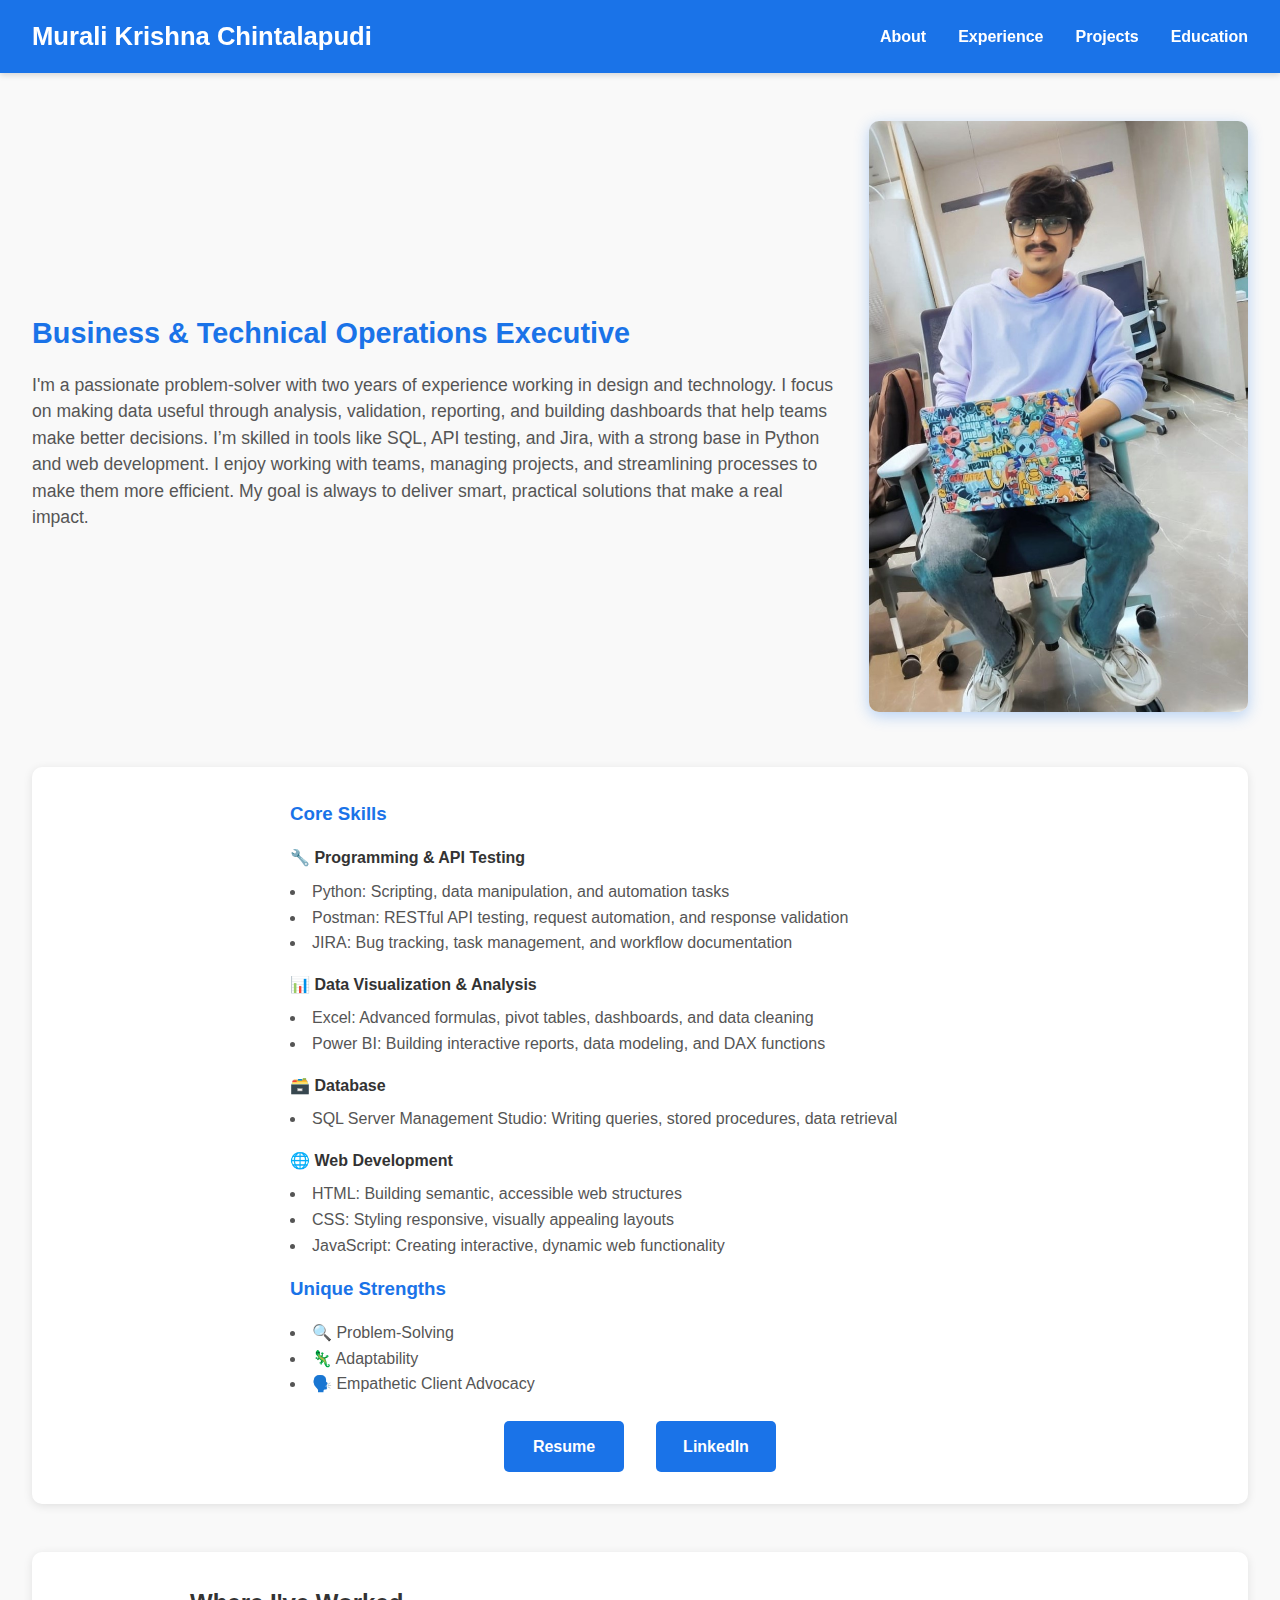
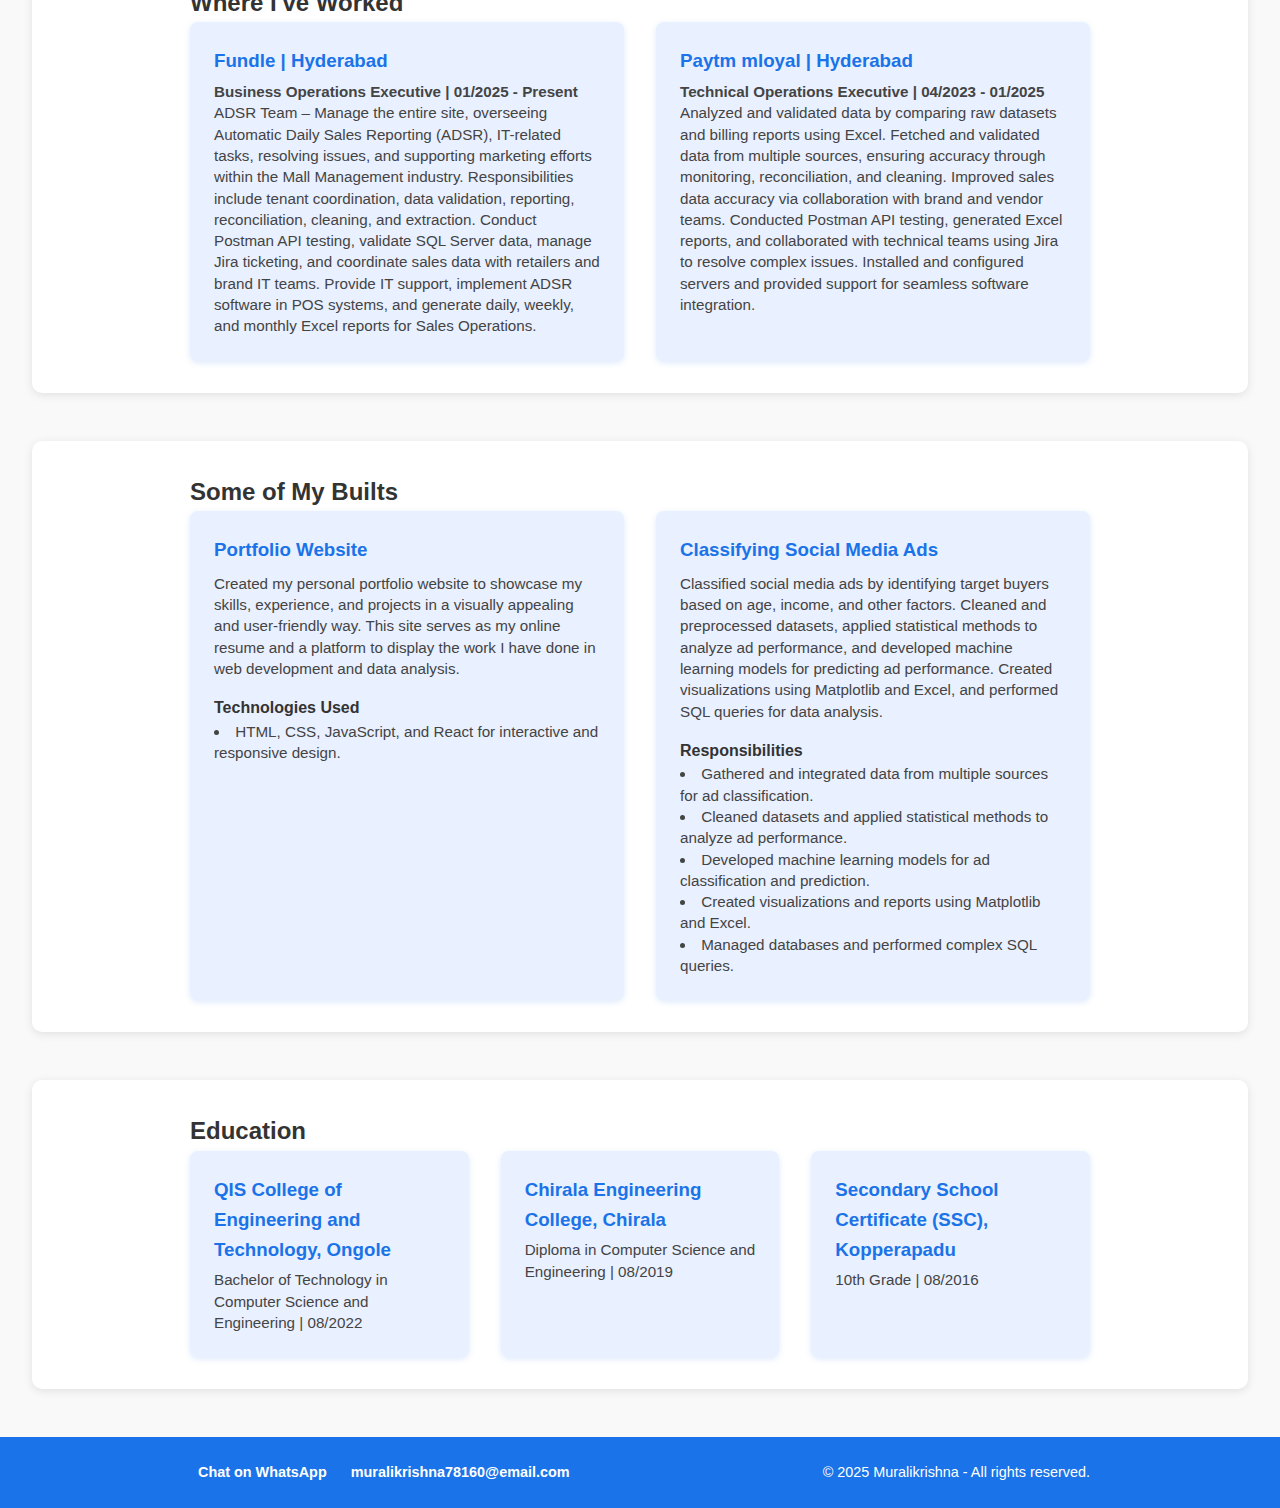
<file: index.html>
<!DOCTYPE html>
<html lang="en">
<head>
    <meta charset="UTF-8">
    <meta name="viewport" content="width=device-width, initial-scale=1.0">
    <title>Murali Krishna's Portfolio</title>
    <link rel="stylesheet" href="styling.css">
</head>
<body>
    <header>
        <div class="logo">Murali Krishna Chintalapudi</div>
        <nav>
            <ul>
                <li><a href="#about">About</a></li>
                <li><a href="#experience">Experience</a></li>
                <li><a href="#projects">Projects</a></li>
                <li><a href="#education">Education</a></li>
            </ul>
        </nav>
    </header>

    <main>
        <section class="hero">
            <div class="hero-content">
                <h3>Business & Technical Operations Executive</h3>
                <p class="tagline">I'm a passionate problem-solver with two years of experience working in design and technology. I focus on making data useful through analysis, validation, reporting, and building dashboards that help teams make better decisions. I’m skilled in tools like SQL, API testing, and Jira, with a strong base in Python and web development. I enjoy working with teams, managing projects, and streamlining processes to make them more efficient. My goal is always to deliver smart, practical solutions that make a real impact.</p>
            </div>
            <div class="hero-image">
                <img src="ab1.jpeg" alt="Murali Krishna's Portfolio">
            </div>
        </section>

        <section id="about" class="hero-info">
            <article class="abilities">
                <h3>Core Skills</h3>
                <div class="skill-group">
                    <h4>🔧 Programming & API Testing</h4>
                    <ul>
                        <li>Python: Scripting, data manipulation, and automation tasks</li>
                        <li>Postman: RESTful API testing, request automation, and response validation</li>
                        <li>JIRA: Bug tracking, task management, and workflow documentation</li>
                    </ul>

                    <h4>📊 Data Visualization & Analysis</h4>
                    <ul>
                        <li>Excel: Advanced formulas, pivot tables, dashboards, and data cleaning</li>
                        <li>Power BI: Building interactive reports, data modeling, and DAX functions</li>
                    </ul>

                    <h4>🗃️ Database</h4>
                    <ul>
                        <li>SQL Server Management Studio: Writing queries, stored procedures, data retrieval</li>
                    </ul>

                    <h4>🌐 Web Development</h4>
                    <ul>
                        <li>HTML: Building semantic, accessible web structures</li>
                        <li>CSS: Styling responsive, visually appealing layouts</li>
                        <li>JavaScript: Creating interactive, dynamic web functionality</li>
                    </ul>
                </div>

                <h3>Unique Strengths</h3>
                <ul>
                    <li>🔍 Problem-Solving</li>
                    <li>🦎 Adaptability</li>
                    <li>🗣️ Empathetic Client Advocacy</li>
                </ul>
           <div class="links">
      <a href="Muralikrishna Resume 1.pdf" class="resume" target="_blank">Resume</a>
      <a href="https://www.linkedin.com/in/muralikrishna-chintalapudi-95b5931b3/" class="linkedin" target="_blank">LinkedIn</a>
    </div>
  </article>
</section>

        <section id="experience" class="experience">
            <div class="container">
                <h2>Where I've Worked</h2>
                <div class="experience-grid">
                    <div class="experience-card">
                        <h3>Fundle | Hyderabad</h3>
                        <p><strong>Business Operations Executive | 01/2025 - Present</strong></p>
                        <p>ADSR Team – Manage the entire site, overseeing Automatic Daily Sales Reporting (ADSR), IT-related tasks, resolving issues, and supporting marketing efforts within the Mall Management industry. Responsibilities include tenant coordination, data validation, reporting, reconciliation, cleaning, and extraction. Conduct Postman API testing, validate SQL Server data, manage Jira ticketing, and coordinate sales data with retailers and brand IT teams. Provide IT support, implement ADSR software in POS systems, and generate daily, weekly, and monthly Excel reports for Sales Operations.</p>
                    </div>

                    <div class="experience-card">
                        <h3>Paytm mloyal | Hyderabad</h3>
                        <p><strong>Technical Operations Executive | 04/2023 - 01/2025</strong></p>
                        <p>Analyzed and validated data by comparing raw datasets and billing reports using Excel. Fetched and validated data from multiple sources, ensuring accuracy through monitoring, reconciliation, and cleaning. Improved sales data accuracy via collaboration with brand and vendor teams. Conducted Postman API testing, generated Excel reports, and collaborated with technical teams using Jira to resolve complex issues. Installed and configured servers and provided support for seamless software integration.</p>
                    </div>
                </div>
            </div>
        </section>

        <section id="projects" class="projects">
            <div class="container">
                <h2>Some of My Builts</h2>
                <div class="project-grid">
                    <div class="project-card">
                        <h3>Portfolio Website</h3>
                        <p>Created my personal portfolio website to showcase my skills, experience, and projects in a visually appealing and user-friendly way. This site serves as my online resume and a platform to display the work I have done in web development and data analysis.</p>
                        <h4>Technologies Used</h4>
                        <ul>
                            <li>HTML, CSS, JavaScript, and React for interactive and responsive design.</li>
                        </ul>
                    </div>

                    <div class="project-card">
                        <h3>Classifying Social Media Ads</h3>
                        <p>Classified social media ads by identifying target buyers based on age, income, and other factors. Cleaned and preprocessed datasets, applied statistical methods to analyze ad performance, and developed machine learning models for predicting ad performance. Created visualizations using Matplotlib and Excel, and performed SQL queries for data analysis.</p>
                        <h4>Responsibilities</h4>
                        <ul>
                            <li>Gathered and integrated data from multiple sources for ad classification.</li>
                            <li>Cleaned datasets and applied statistical methods to analyze ad performance.</li>
                            <li>Developed machine learning models for ad classification and prediction.</li>
                            <li>Created visualizations and reports using Matplotlib and Excel.</li>
                            <li>Managed databases and performed complex SQL queries.</li>
                        </ul>
                    </div>
                </div>
            </div>
        </section>

        <section id="education" class="education">
            <div class="container">
                <h2>Education</h2>
                <div class="education-grid">
                    <div class="education-card">
                        <h3>QIS College of Engineering and Technology, Ongole</h3>
                        <p>Bachelor of Technology in Computer Science and Engineering | 08/2022</p>
                    </div>
                    <div class="education-card">
                        <h3>Chirala Engineering College, Chirala</h3>
                        <p>Diploma in Computer Science and Engineering | 08/2019</p>
                    </div>
                    <div class="education-card">
                        <h3>Secondary School Certificate (SSC), Kopperapadu</h3>
                        <p>10th Grade | 08/2016</p>
                    </div>
                </div>
            </div>
        </section>
    </main>

<footer class="footer">
  <div class="footer-container">
    <div class="footer-left">
      <a class="footer-link" href="https://wa.me/7816056747?text=Hi%20MuraliKrishna%20Thank%20you%20for%20sharing%20your%20profile.%20We%27re%20interested%20and%20would%20like%20to%20discuss%20this%20opportunity%20further.%20When%20would%20be%20a%20good%20time%20for%20a%20quick%20call%3F" target="_blank" rel="noopener">
        <i class="fab fa-whatsapp"></i> Chat on WhatsApp
      </a>
      <a class="footer-link" href="mailto:muralikrishna78160@email.com">
        <i class="fas fa-envelope"></i> muralikrishna78160@email.com
      </a>
    </div>
    <div class="footer-right">
      <p> &copy; 2025 Muralikrishna - All rights reserved. </p>
    </div>
  </div>
</footer>

</body>

</html>
</file>
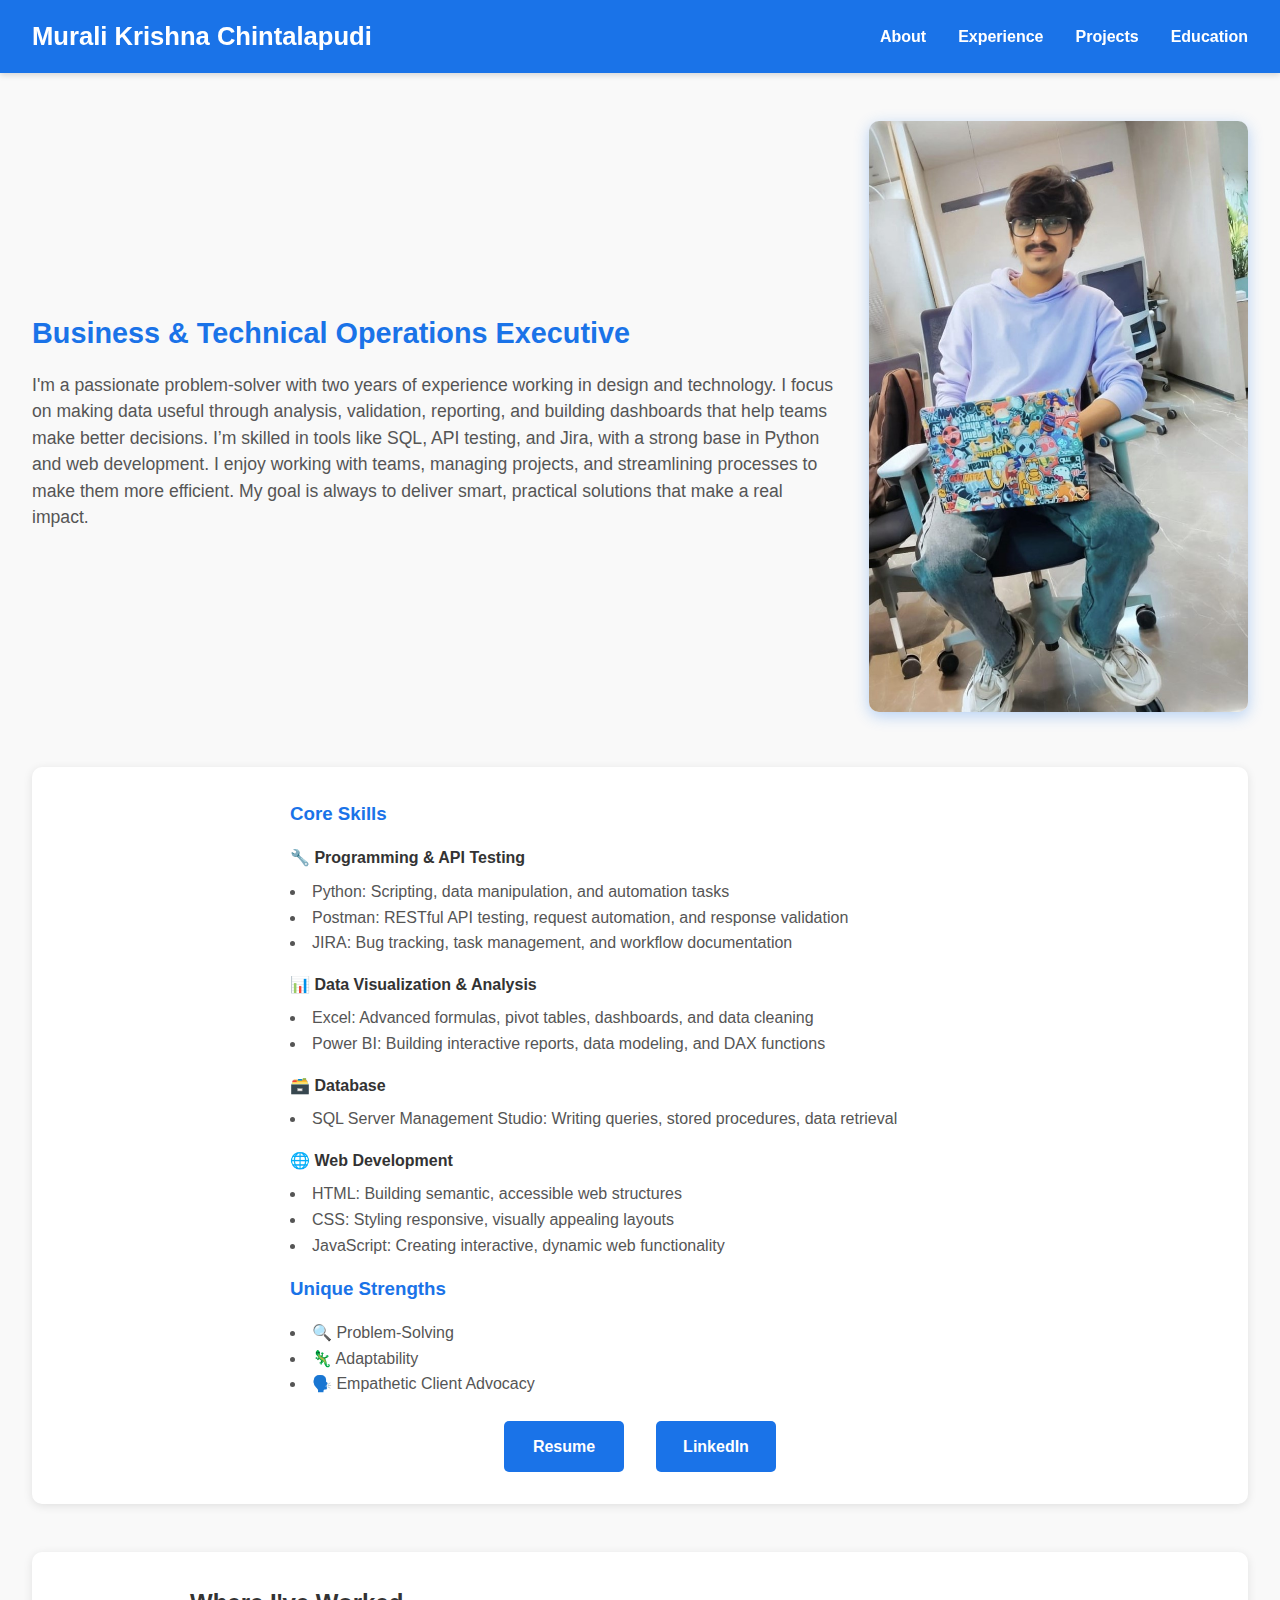
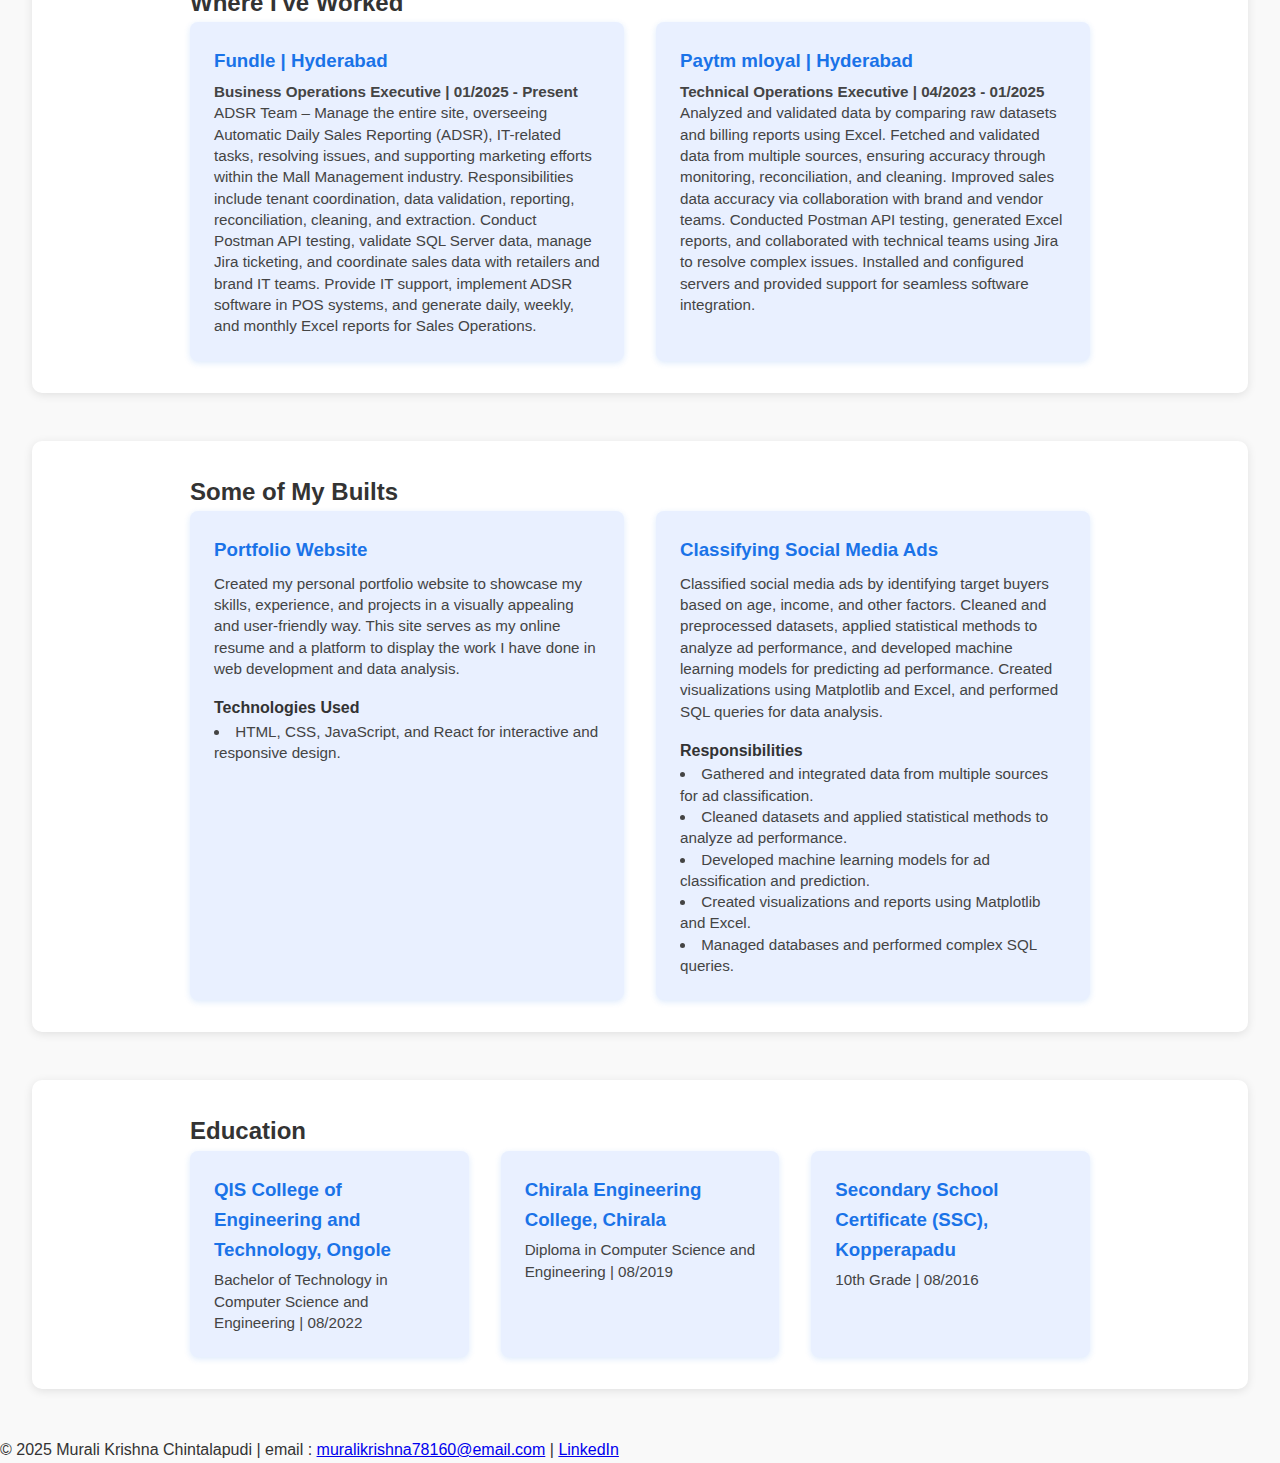
<file: Portfolio web.html>
<!DOCTYPE html>
<html lang="en">
<head>
    <meta charset="UTF-8">
    <meta name="viewport" content="width=device-width, initial-scale=1.0">
    <title>Murali Krishna's Portfolio</title>
    <link rel="stylesheet" href="styling.css">
</head>
<body>
    <header>
        <div class="logo">Murali Krishna Chintalapudi</div>
        <nav>
            <ul>
                <li><a href="#about">About</a></li>
                <li><a href="#experience">Experience</a></li>
                <li><a href="#projects">Projects</a></li>
                <li><a href="#education">Education</a></li>
            </ul>
        </nav>
    </header>

    <main>
        <section class="hero">
            <div class="hero-content">
                <h3>Business & Technical Operations Executive</h3>
                <p class="tagline">I'm a passionate problem-solver with two years of experience working in design and technology. I focus on making data useful through analysis, validation, reporting, and building dashboards that help teams make better decisions. I’m skilled in tools like SQL, API testing, and Jira, with a strong base in Python and web development. I enjoy working with teams, managing projects, and streamlining processes to make them more efficient. My goal is always to deliver smart, practical solutions that make a real impact.</p>
            </div>
            <div class="hero-image">
                <img src="ab1.jpeg" alt="Murali Krishna's Portfolio">
            </div>
        </section>

        <section id="about" class="hero-info">
            <article class="abilities">
                <h3>Core Skills</h3>
                <div class="skill-group">
                    <h4>🔧 Programming & API Testing</h4>
                    <ul>
                        <li>Python: Scripting, data manipulation, and automation tasks</li>
                        <li>Postman: RESTful API testing, request automation, and response validation</li>
                        <li>JIRA: Bug tracking, task management, and workflow documentation</li>
                    </ul>

                    <h4>📊 Data Visualization & Analysis</h4>
                    <ul>
                        <li>Excel: Advanced formulas, pivot tables, dashboards, and data cleaning</li>
                        <li>Power BI: Building interactive reports, data modeling, and DAX functions</li>
                    </ul>

                    <h4>🗃️ Database</h4>
                    <ul>
                        <li>SQL Server Management Studio: Writing queries, stored procedures, data retrieval</li>
                    </ul>

                    <h4>🌐 Web Development</h4>
                    <ul>
                        <li>HTML: Building semantic, accessible web structures</li>
                        <li>CSS: Styling responsive, visually appealing layouts</li>
                        <li>JavaScript: Creating interactive, dynamic web functionality</li>
                    </ul>
                </div>

                <h3>Unique Strengths</h3>
                <ul>
                    <li>🔍 Problem-Solving</li>
                    <li>🦎 Adaptability</li>
                    <li>🗣️ Empathetic Client Advocacy</li>
                </ul>
            </article>

            <div class="links">
                <a href="Muralikrishna Resume 1.pdf" class="resume" target="_blank">Resume</a>
                <a href="https://www.linkedin.com/in/muralikrishna-chintalapudi-95b5931b3/" class="linkedin" target="_blank">LinkedIn</a>
            </div>
        </section>

        <section id="experience" class="experience">
            <div class="container">
                <h2>Where I've Worked</h2>
                <div class="experience-grid">
                    <div class="experience-card">
                        <h3>Fundle | Hyderabad</h3>
                        <p><strong>Business Operations Executive | 01/2025 - Present</strong></p>
                        <p>ADSR Team – Manage the entire site, overseeing Automatic Daily Sales Reporting (ADSR), IT-related tasks, resolving issues, and supporting marketing efforts within the Mall Management industry. Responsibilities include tenant coordination, data validation, reporting, reconciliation, cleaning, and extraction. Conduct Postman API testing, validate SQL Server data, manage Jira ticketing, and coordinate sales data with retailers and brand IT teams. Provide IT support, implement ADSR software in POS systems, and generate daily, weekly, and monthly Excel reports for Sales Operations.</p>
                    </div>

                    <div class="experience-card">
                        <h3>Paytm mloyal | Hyderabad</h3>
                        <p><strong>Technical Operations Executive | 04/2023 - 01/2025</strong></p>
                        <p>Analyzed and validated data by comparing raw datasets and billing reports using Excel. Fetched and validated data from multiple sources, ensuring accuracy through monitoring, reconciliation, and cleaning. Improved sales data accuracy via collaboration with brand and vendor teams. Conducted Postman API testing, generated Excel reports, and collaborated with technical teams using Jira to resolve complex issues. Installed and configured servers and provided support for seamless software integration.</p>
                    </div>
                </div>
            </div>
        </section>

        <section id="projects" class="projects">
            <div class="container">
                <h2>Some of My Builts</h2>
                <div class="project-grid">
                    <div class="project-card">
                        <h3>Portfolio Website</h3>
                        <p>Created my personal portfolio website to showcase my skills, experience, and projects in a visually appealing and user-friendly way. This site serves as my online resume and a platform to display the work I have done in web development and data analysis.</p>
                        <h4>Technologies Used</h4>
                        <ul>
                            <li>HTML, CSS, JavaScript, and React for interactive and responsive design.</li>
                        </ul>
                    </div>

                    <div class="project-card">
                        <h3>Classifying Social Media Ads</h3>
                        <p>Classified social media ads by identifying target buyers based on age, income, and other factors. Cleaned and preprocessed datasets, applied statistical methods to analyze ad performance, and developed machine learning models for predicting ad performance. Created visualizations using Matplotlib and Excel, and performed SQL queries for data analysis.</p>
                        <h4>Responsibilities</h4>
                        <ul>
                            <li>Gathered and integrated data from multiple sources for ad classification.</li>
                            <li>Cleaned datasets and applied statistical methods to analyze ad performance.</li>
                            <li>Developed machine learning models for ad classification and prediction.</li>
                            <li>Created visualizations and reports using Matplotlib and Excel.</li>
                            <li>Managed databases and performed complex SQL queries.</li>
                        </ul>
                    </div>
                </div>
            </div>
        </section>

        <section id="education" class="education">
            <div class="container">
                <h2>Education</h2>
                <div class="education-grid">
                    <div class="education-card">
                        <h3>QIS College of Engineering and Technology, Ongole</h3>
                        <p>Bachelor of Technology in Computer Science and Engineering | 08/2022</p>
                    </div>
                    <div class="education-card">
                        <h3>Chirala Engineering College, Chirala</h3>
                        <p>Diploma in Computer Science and Engineering | 08/2019</p>
                    </div>
                    <div class="education-card">
                        <h3>Secondary School Certificate (SSC), Kopperapadu</h3>
                        <p>10th Grade | 08/2016</p>
                    </div>
                </div>
            </div>
        </section>
    </main>

    <footer>
        <p>&copy; 2025 Murali Krishna Chintalapudi | email : <a href="mailto:muralikrishna78160@email.com">muralikrishna78160@email.com</a> | <a href="https://www.linkedin.com/in/muralikrishna-chintalapudi-95b5931b3/" target="_blank" class="afoot">LinkedIn</a></p>
    </footer>
</body>

</html>
</file>
<file: styling.css>
* {
  box-sizing: border-box;
  margin: 0;
  padding: 0;
  font-family: 'Segoe UI', Tahoma, Geneva, Verdana, sans-serif;
  scroll-behavior: smooth;
}

body {
  background-color: #f9f9f9;
  color: #333;
  line-height: 1.6;
}

header {
  background-color: #1a73e8;
  color: white;
  display: flex;
  justify-content: space-between;
  align-items: center;
  padding: 1rem 2rem;
  position: sticky;
  top: 0;
  z-index: 100;
  box-shadow: 0 2px 6px rgba(0,0,0,0.15);
}

.logo {
  font-size: 1.6rem;
  font-weight: 700;
  font-family: 'Segoe UI Semibold', sans-serif;
}

nav ul {
  display: flex;
  list-style: none;
  gap: 2rem;
}

nav ul li a {
  color: white;
  text-decoration: none;
  font-weight: 600;
  font-size: 1rem;
  transition: color 0.3s ease;
}

nav ul li a:hover {
  color: #cde1ff;
}


.hero {
  display: flex;
  align-items: center;
  gap: 2rem;
  margin: 3rem 2rem;
  flex-wrap: wrap;
}

.hero-content {
  flex: 1 1 65%;
}

.hero-content h3 {
  font-size: 1.8rem;
  margin-bottom: 1rem;
  color: #1a73e8;
}

.tagline {
  font-size: 1.1rem;
  line-height: 1.5;
  color: #555;
}

.hero-image {
  flex: 1 1 30%;
  text-align: center;
}

.hero-image img {
  max-width: 100%;
  height: auto;
  border-radius: 10px;
  box-shadow: 0 4px 15px rgba(26,115,232,0.3);
}


.hero-info {
  background: white;
  padding: 2rem;
  border-radius: 10px;
  box-shadow: 0 2px 10px rgba(0,0,0,0.1);
  margin: 0 2rem 3rem;
}

.abilities {
  max-width: 700px;
  margin: 0 auto;
}

.abilities h3 {
  color: #1a73e8;
  margin-bottom: 1rem;
}

.skill-group h4 {
  margin-top: 1rem;
  margin-bottom: 0.5rem;
  color: #333;
}

.skill-group ul, .abilities ul {
  list-style: disc inside;
  color: #555;
  margin-bottom: 1rem;
}


.links {
  max-width: 700px;
  margin: 1.5rem auto 0;
  display: flex;
  justify-content: center;
  gap: 2rem;
}

.links a {
  background-color: #1a73e8;
  color: white;
  padding: 0.8rem 1.5rem;
  border-radius: 5px;
  font-weight: 600;
  text-decoration: none;
  min-width: 120px;
  text-align: center;
  transition: background-color 0.3s ease;
}

.links a:hover {
  background-color: #155db8;
}


.experience {
  background: white;
  padding: 2rem;
  border-radius: 10px;
  margin: 0 2rem 3rem;
  box-shadow: 0 2px 10px rgba(0,0,0,0.1);
}

.container {
  max-width: 900px;
  margin: 0 auto;
}

.experience-grid {
  display: grid;
  grid-template-columns: 1fr;
  gap: 2rem;
}

.experience-card {
  background-color: #e9f0ff;
  border-radius: 8px;
  padding: 1.5rem;
  box-shadow: 0 2px 6px rgba(26,115,232,0.15);
}

.experience-card h3 {
  color: #1a73e8;
  margin-bottom: 0.3rem;
}

.experience-card p {
  font-size: 0.95rem;
  color: #444;
  line-height: 1.4;
}


.projects {
  background: white;
  padding: 2rem;
  border-radius: 10px;
  margin: 0 2rem 3rem;
  box-shadow: 0 2px 10px rgba(0,0,0,0.1);
}

.project-grid {
  display: grid;
  grid-template-columns: 1fr;
  gap: 2rem;
}

.project-card {
  background-color: #e9f0ff;
  border-radius: 8px;
  padding: 1.5rem;
  box-shadow: 0 2px 6px rgba(26,115,232,0.15);
}

.project-card h3 {
  color: #1a73e8;
  margin-bottom: 0.5rem;
}

.project-card h4 {
  margin-top: 1rem;
  color: #333;
}

.project-card p, .project-card ul {
  font-size: 0.95rem;
  color: #444;
  line-height: 1.4;
}

.project-card ul {
  list-style: disc inside;
}


.education {
  background: white;
  padding: 2rem;
  border-radius: 10px;
  margin: 0 2rem 3rem;
  box-shadow: 0 2px 10px rgba(0,0,0,0.1);
}

.education-grid {
  display: grid;
  grid-template-columns: 1fr;
  gap: 2rem;
  max-width: 900px;
  margin: 0 auto;
}

.education-card {
  background-color: #e9f0ff;
  border-radius: 8px;
  padding: 1.5rem;
  box-shadow: 0 2px 6px rgba(26,115,232,0.15);
}

.education-card h3 {
  color: #1a73e8;
  margin-bottom: 0.3rem;
}

.education-card p {
  font-size: 0.95rem;
  color: #444;
  line-height: 1.4;
}


.footer {
  background-color: #1a73e8;
  color: white;
  padding: 1.5rem 2rem;
  text-align: center;
  font-size: 0.9rem;
}

.footer-container {
  max-width: 900px;
  margin: 0 auto;
  display: flex;
  justify-content: space-between;
  flex-wrap: wrap;
  gap: 1rem;
}

.footer-left, .footer-right {
  display: flex;
  align-items: center;
  gap: 1rem;
  flex-wrap: wrap;
}

.footer-link {
  color: white;
  text-decoration: none;
  font-weight: 600;
  display: flex;
  align-items: center;
  gap: 0.5rem;
}

.footer-link:hover {
  color: #2ae663;
}


@media (min-width: 768px) {
  .experience-grid {
    grid-template-columns: 1fr 1fr;
  }

  .project-grid {
    grid-template-columns: 1fr 1fr;
  }

  .education-grid {
    grid-template-columns: 1fr 1fr 1fr;
  }
}

@media (max-width: 768px) {
  .hero {
    flex-direction: column;
    gap: 1.5rem;
  }

  .hero-content, .hero-image {
    flex: 1 1 100%;
  }

  .hero-content h3 {
    font-size: 1.5rem;
  }

  .links {
    flex-direction: column;
    gap: 1rem;
  }

  nav ul {
    flex-direction: column;
    gap: 1rem;
  }
}
</file>
